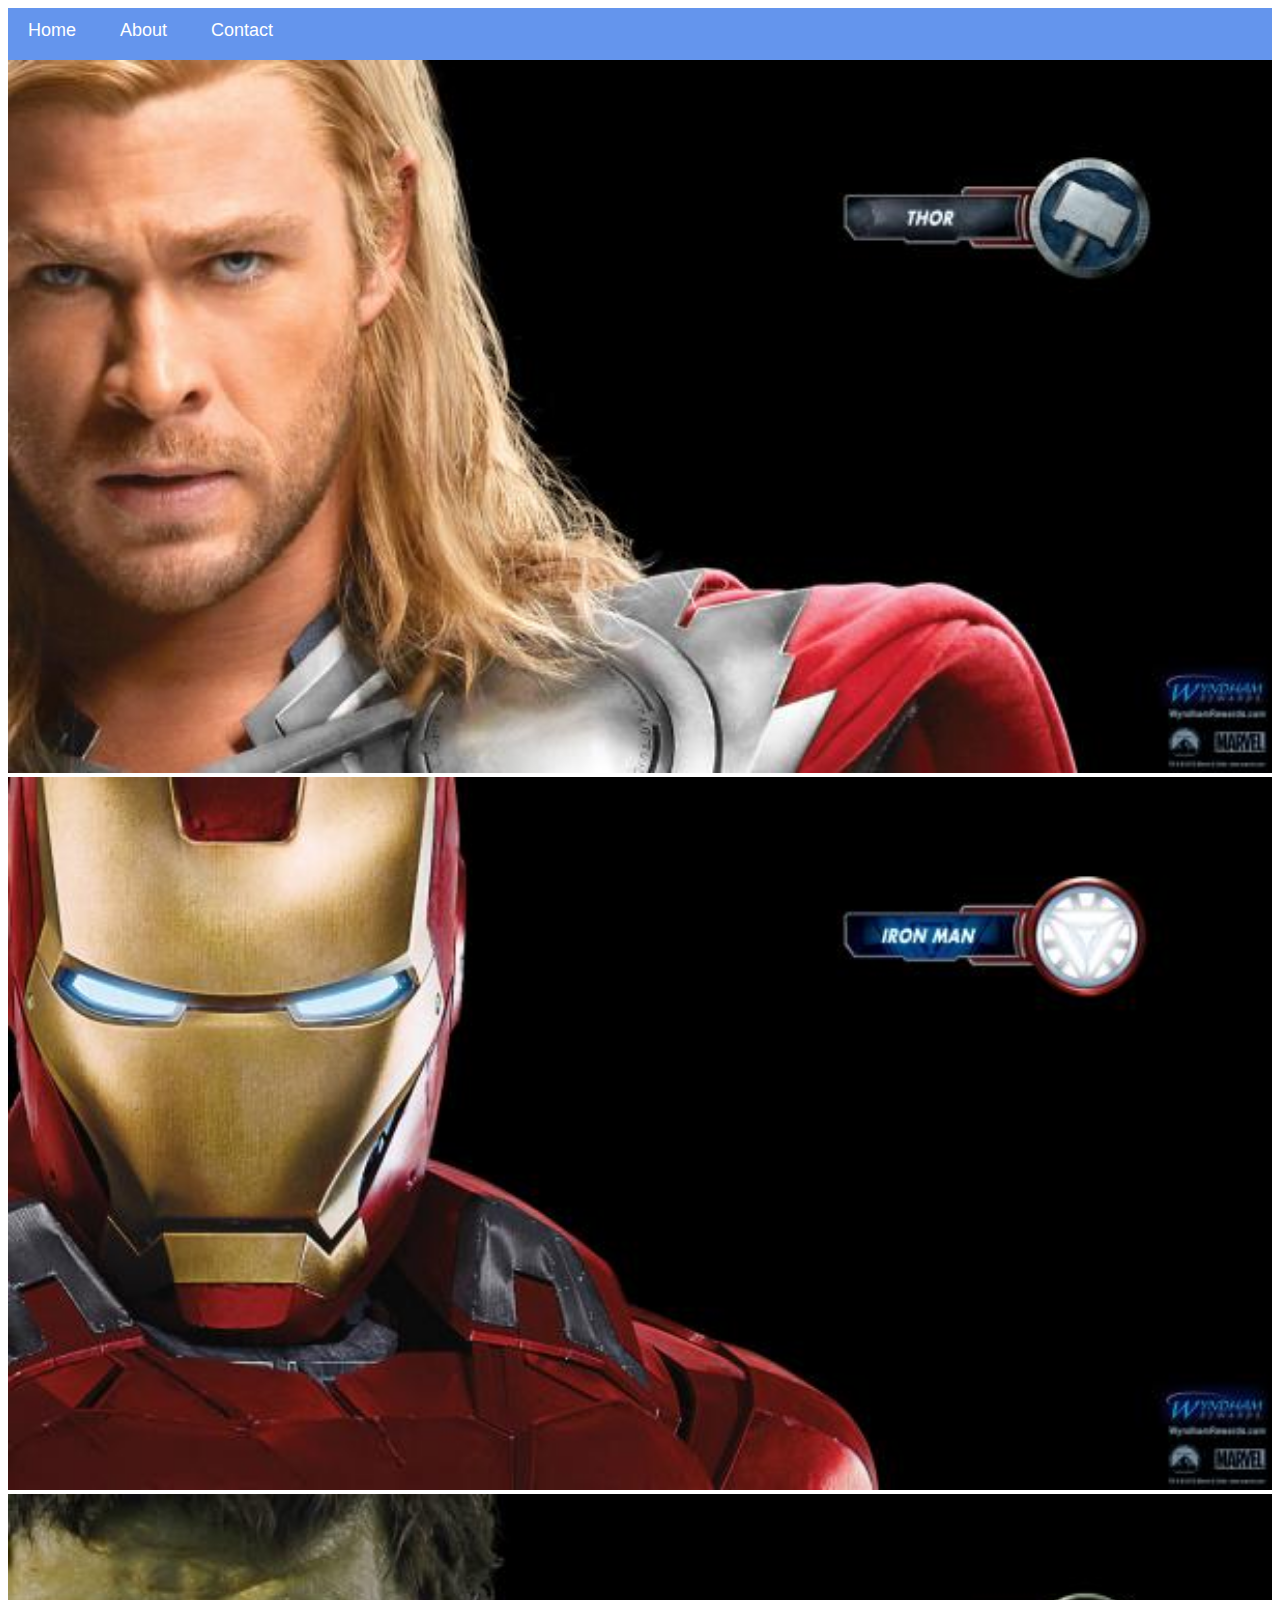
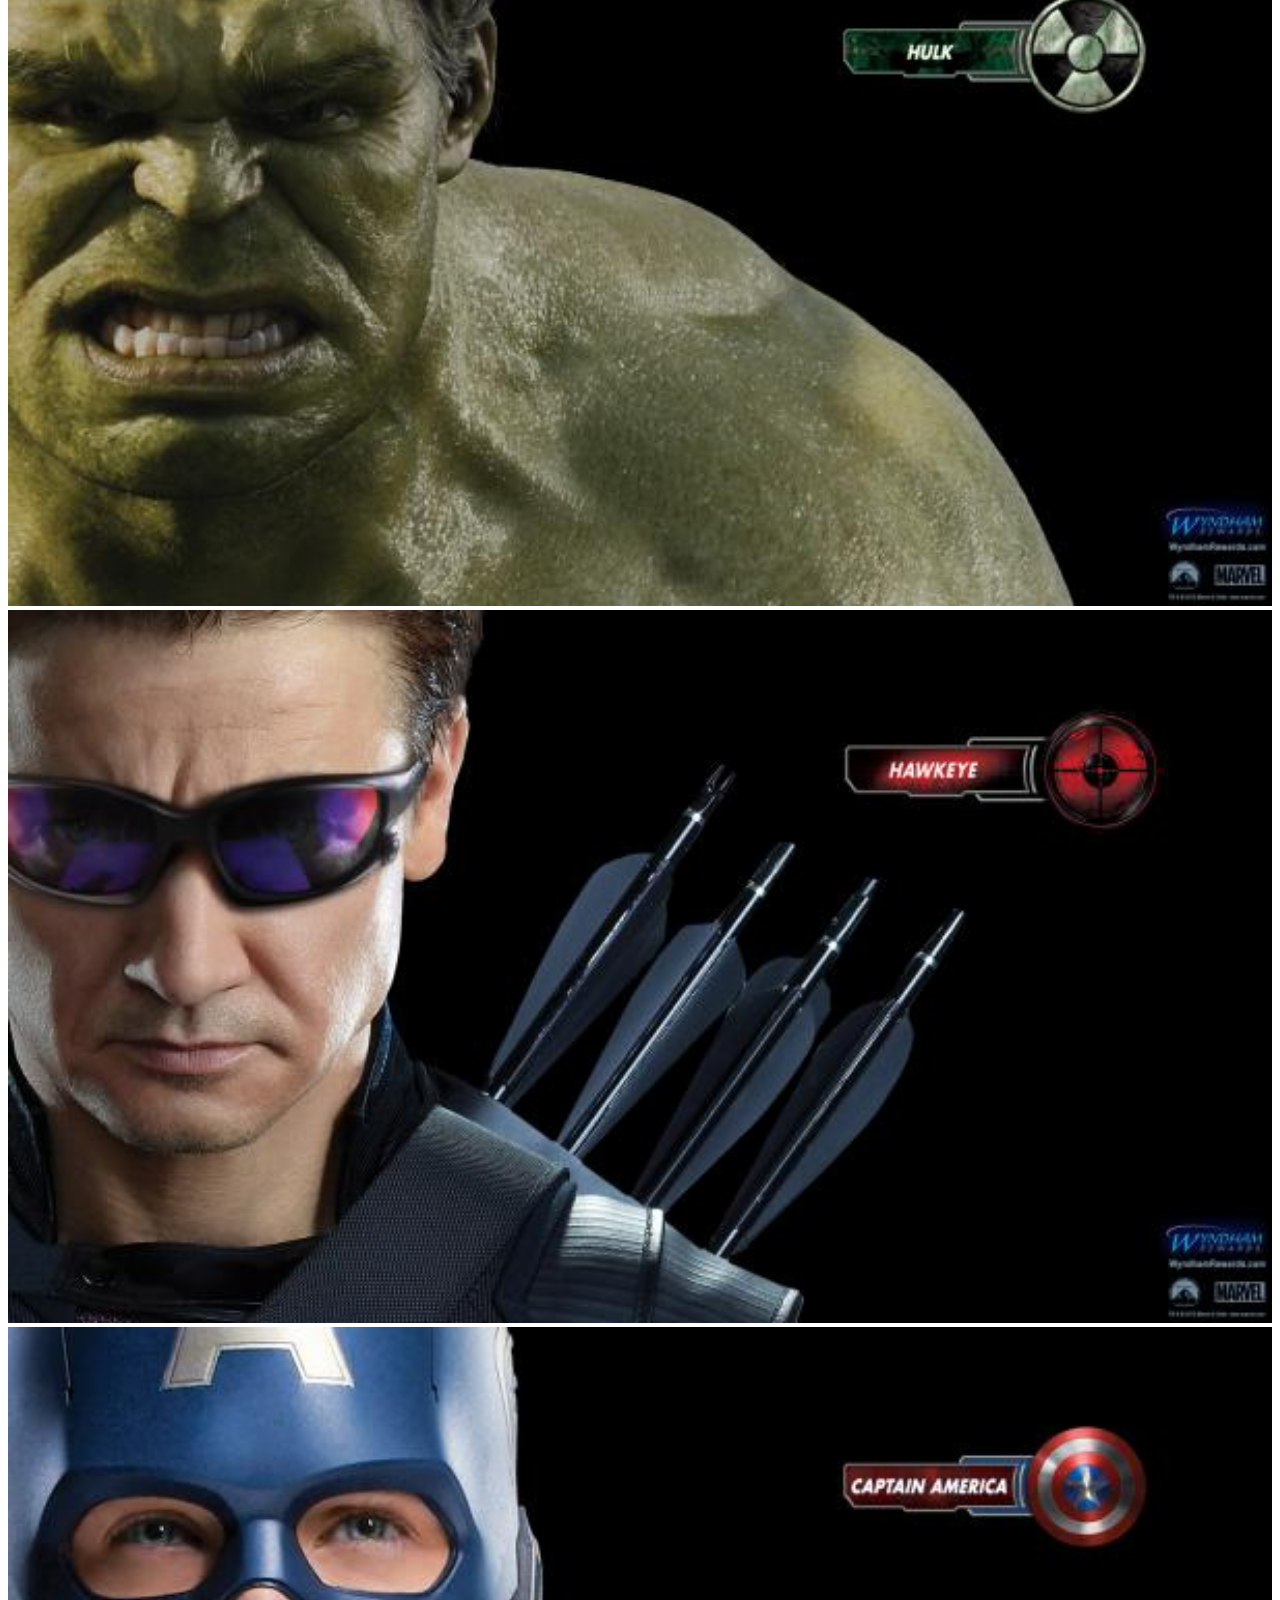
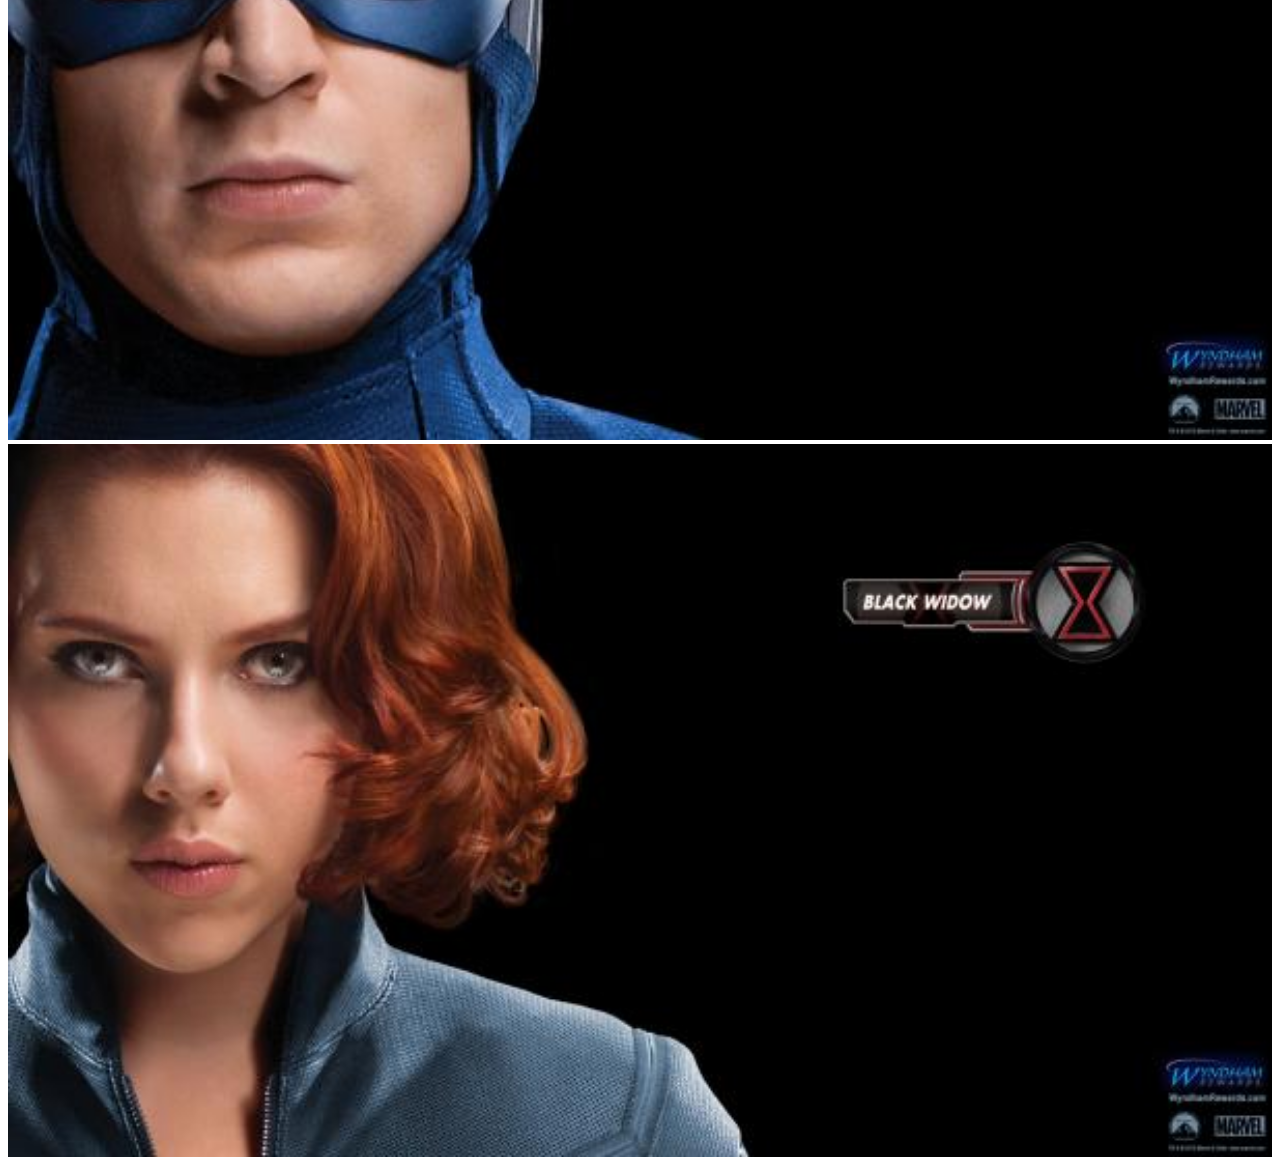
<file: index.html>
<!DOCTYPE html>
<html>
      <head>
            <link rel="stylesheet" href="style.css">
      </head>
      <body>
            <div id="menu">
                  <a href="index.html">Home</a>
                  <a href="about.html">About</a>
                  <a href="contact.html">Contact</a>
             </div>
           <div class="gallery">
                <a href="avenger-1.html"><img src="images/avengers_01.jpg"/></a>
                <a href="avenger-2.html"><img src="images/avengers_02.jpg"/></a>
                <a href="avenger-3.html"><img src="images/avengers_03.jpg"/></a>
                <a href="avenger-4.html"><img src="images/avengers_04.jpg"/></a>
                <a href="avenger-5.html"><img src="images/avengers_05.jpg"/></a>
                <a href="avenger-6.html"> <img src="images/avengers_06.jpg"/></a>
           </div>
      </body>
</html>
</file>
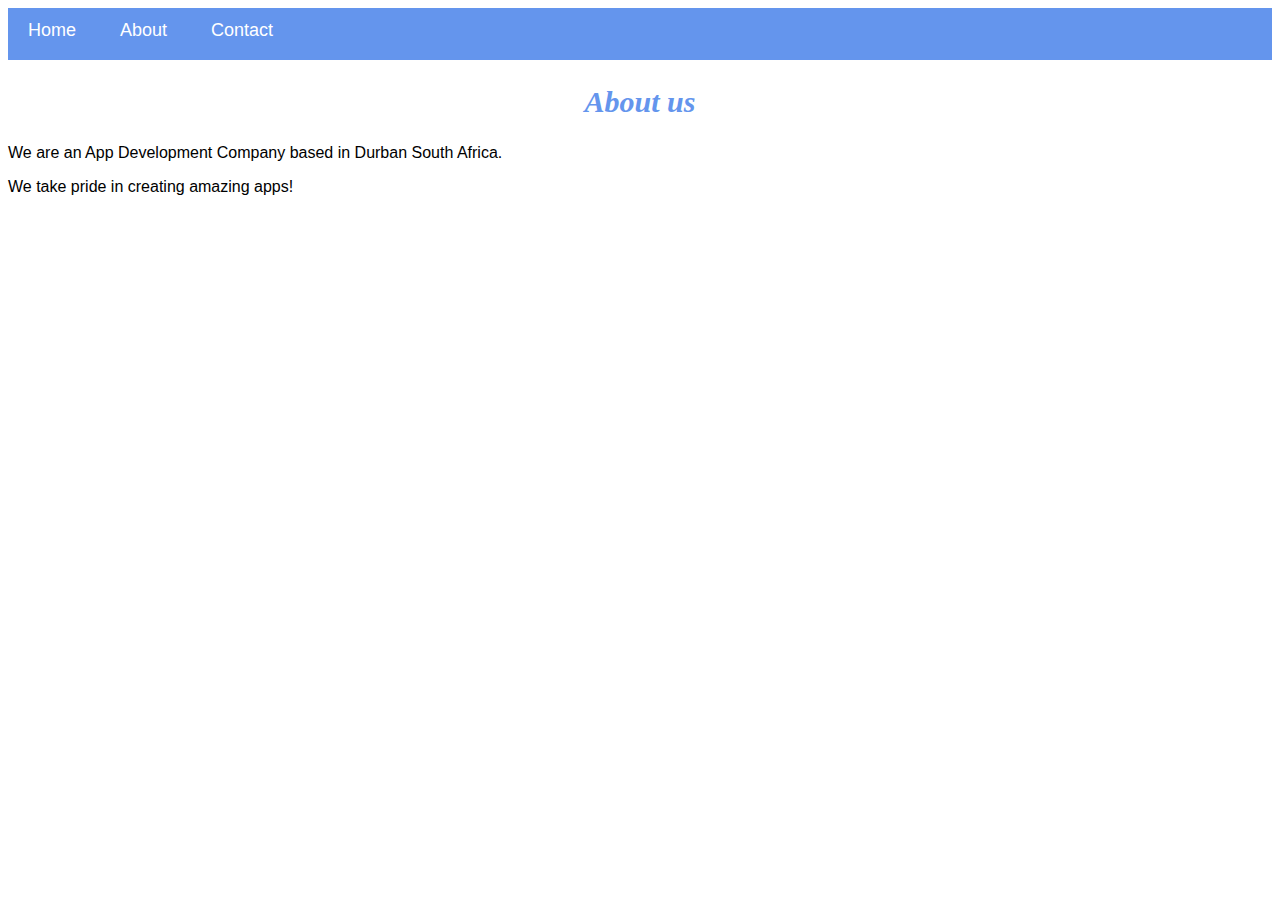
<file: about.html>
<!DOCTYPE html>
<html>
    <head>
        <link rel="stylesheet" href="style.css">
    </head>
    <body>
        <div id="menu">
            <a href="index.html">Home</a>
            <a href="about.html">About</a>
            <a href="contact.html">Contact</a>
        </div>
        <h2>About us</h2>
        <p>We are an App Development Company based in Durban South Africa.</p>
        <p>We take pride in creating amazing apps!</p> 
    </body>
</html>
</file>
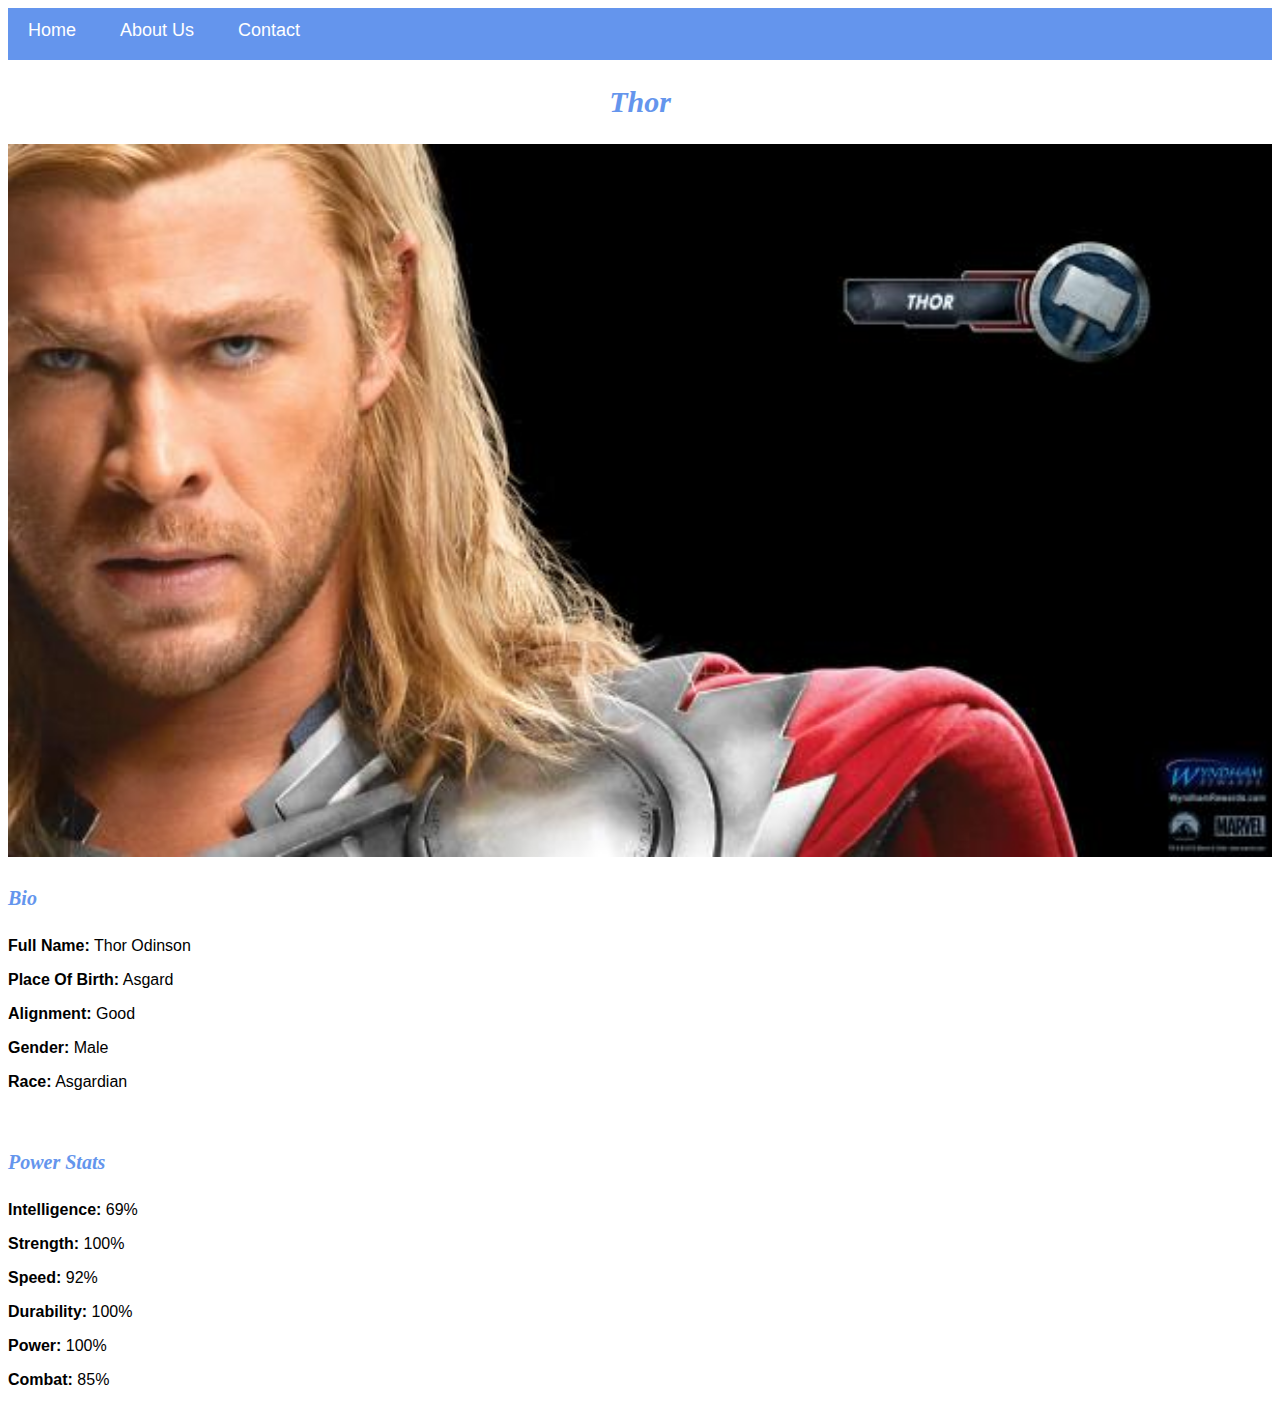
<file: avenger-1.html>
<!DOCTYPE html>
<html>
      <head> 
           <link rel="stylesheet" href="style.css"> 
       </head>
 
       <body>
        <div id="menu">
            <a href="index.html">Home</a>
            <a href="about.html">About Us</a>
            <a href="contact.html">Contact</a>
       </div>  
          <h2>Thor</h2>
          <div class="gallery"> 
              <img src="images/avengers_01.jpg"> 
          </div> 
          <h4>Bio</h4> 
          <p><b>Full Name:</b> Thor Odinson</p> 
          <p><b>Place Of Birth:</b> Asgard</p> 
          <p><b>Alignment:</b> Good</p> 
          <p><b>Gender:</b> Male</p>
          <p><b>Race:</b> Asgardian</p> 
          <br/>
          <h4>Power Stats</h4>
          <p><b>Intelligence:</b> 69%</p>
          <p><b>Strength:</b> 100%</p>
          <p><b>Speed:</b> 92%</p>
          <p><b>Durability:</b> 100%</p>
          <p><b>Power:</b> 100%</p>
          <p><b>Combat:</b> 85%</p>
      </body>
</html>
</file>
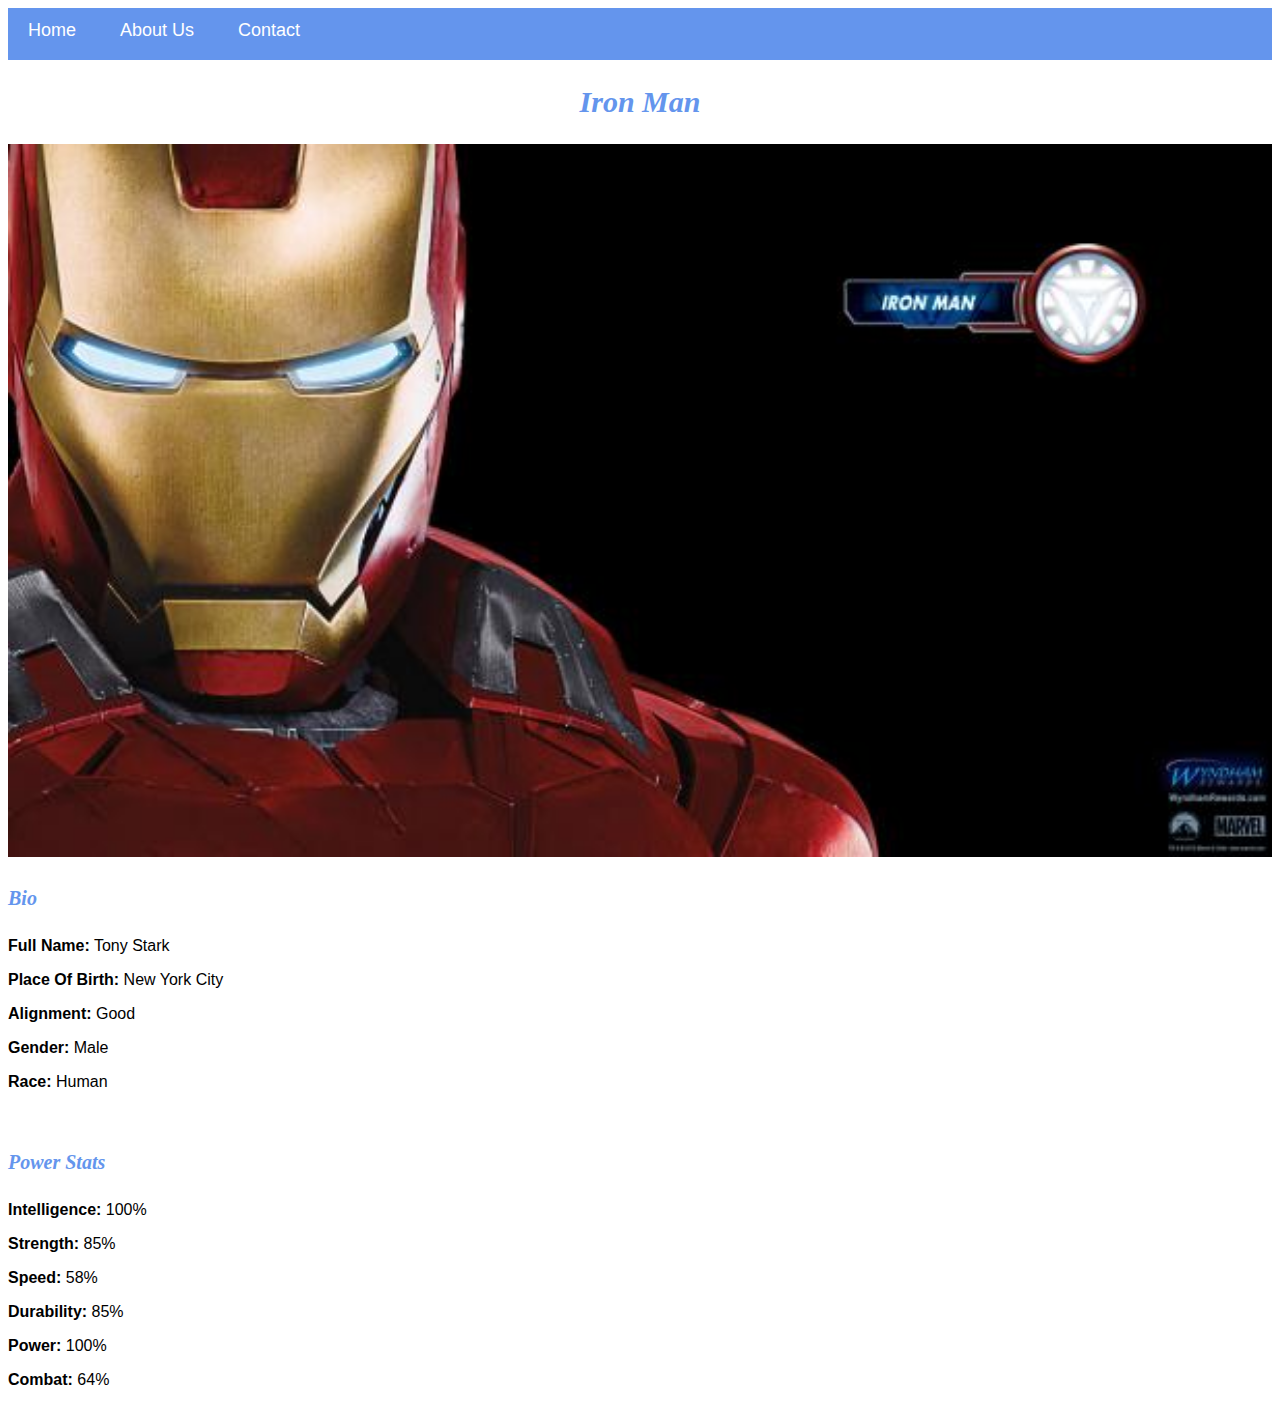
<file: avenger-2.html>
<!DOCTYPE html>
<html>
    <head> 
         <link rel="stylesheet" href="style.css"> 
     </head>

     <body>
        <div id="menu">
            <a href="index.html">Home</a>
            <a href="about.html">About Us</a>
            <a href="about.html">Contact</a>
       </div> 
        <h2>Iron Man</h2>
        <div class="gallery"> 
            <img src="images/avengers_02.jpg"> 
        </div> 
        <h4>Bio</h4> 
        <p><b>Full Name:</b> Tony Stark</p> 
        <p><b>Place Of Birth:</b> New York City</p> 
        <p><b>Alignment:</b> Good</p> 
        <p><b>Gender:</b> Male</p>
        <p><b>Race:</b> Human</p> 
        <br/>
        <h4>Power Stats</h4>
        <p><b>Intelligence:</b> 100%</p>
        <p><b>Strength:</b> 85%</p>
        <p><b>Speed:</b> 58%</p>
        <p><b>Durability:</b> 85%</p>
        <p><b>Power:</b> 100%</p>
        <p><b>Combat:</b> 64%</p>
    </body>
</html>
</file>
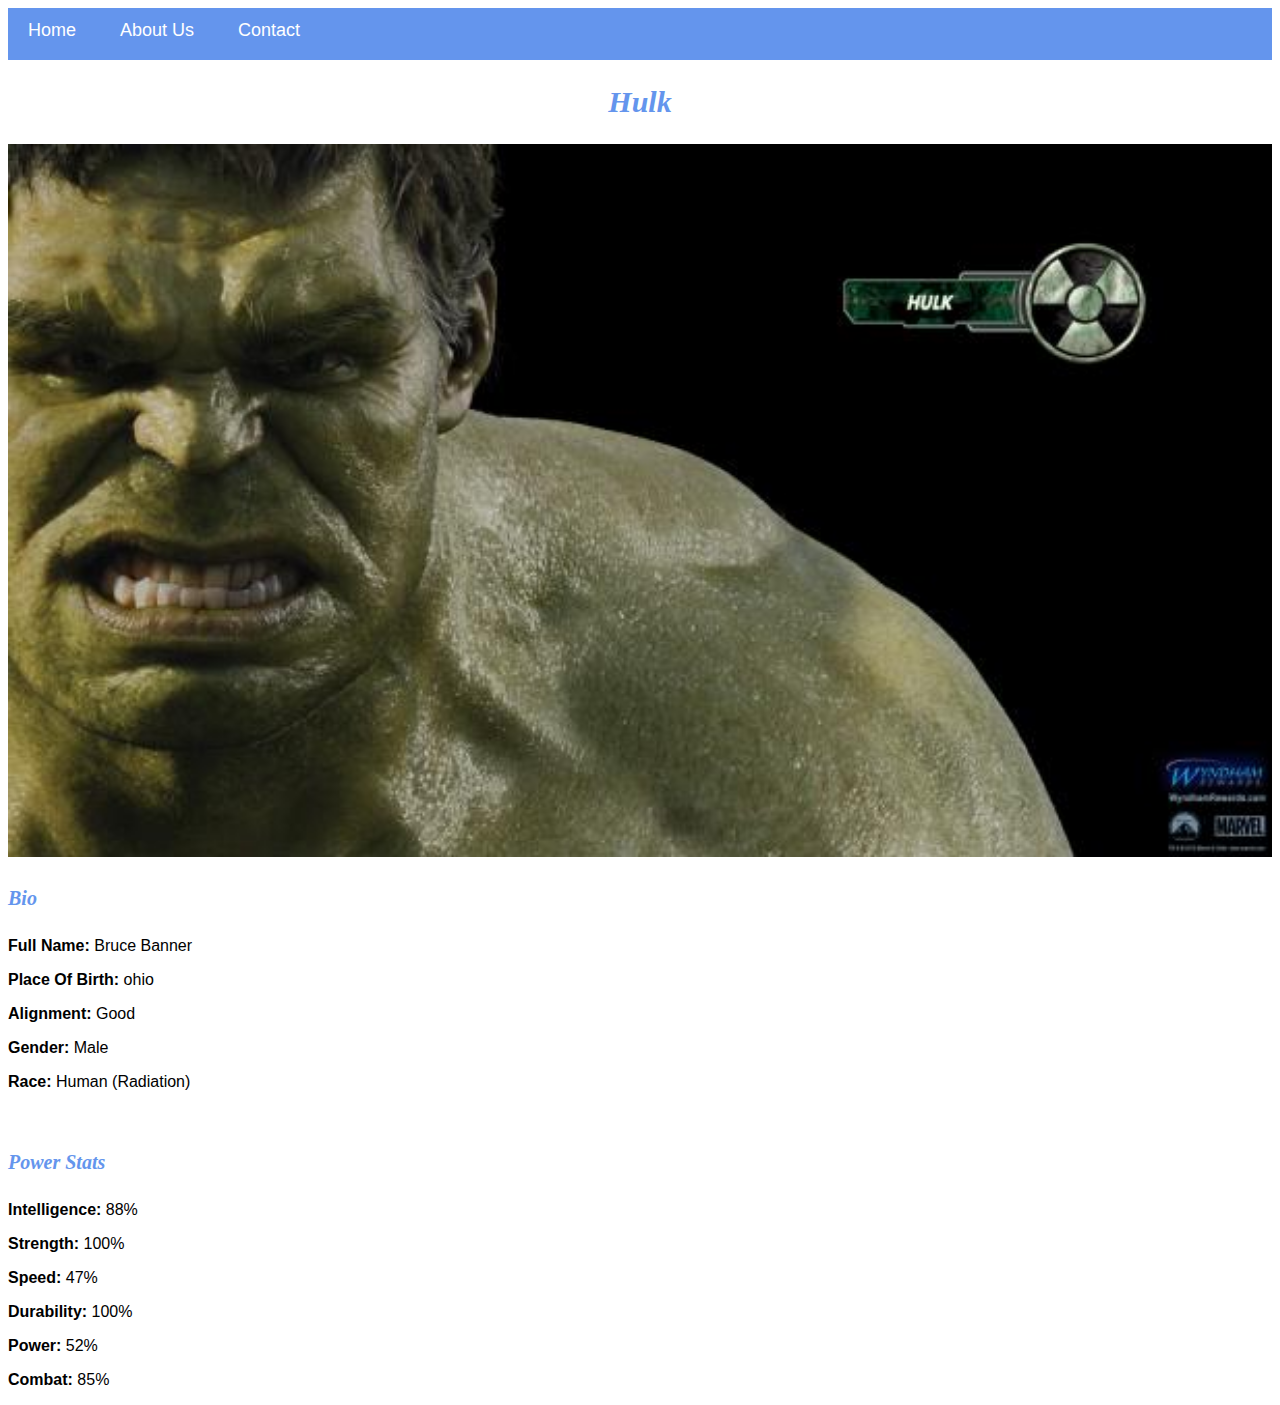
<file: avenger-3.html>
<!DOCTYPE html>
<html>
    <head> 
         <link rel="stylesheet" href="style.css"> 
     </head>

     <body> 
        <div id="menu">
            <a href="index.html">Home</a>
            <a href="about.html">About Us</a>
            <a href="contact.html">Contact</a>
       </div>
        <h2>Hulk</h2>
        <div class="gallery"> 
            <img src="images/avengers_03.jpg"> 
        </div> 
        <h4>Bio</h4> 
        <p><b>Full Name:</b> Bruce Banner</p> 
        <p><b>Place Of Birth:</b> ohio</p> 
        <p><b>Alignment:</b> Good</p> 
        <p><b>Gender:</b> Male</p>
        <p><b>Race:</b> Human (Radiation)</p> 
        <br/>
        <h4>Power Stats</h4>
        <p><b>Intelligence:</b> 88%</p>
        <p><b>Strength:</b> 100%</p>
        <p><b>Speed:</b> 47%</p>
        <p><b>Durability:</b> 100%</p>
        <p><b>Power:</b> 52%</p>
        <p><b>Combat:</b> 85%</p>
    </body>
</html>
</file>
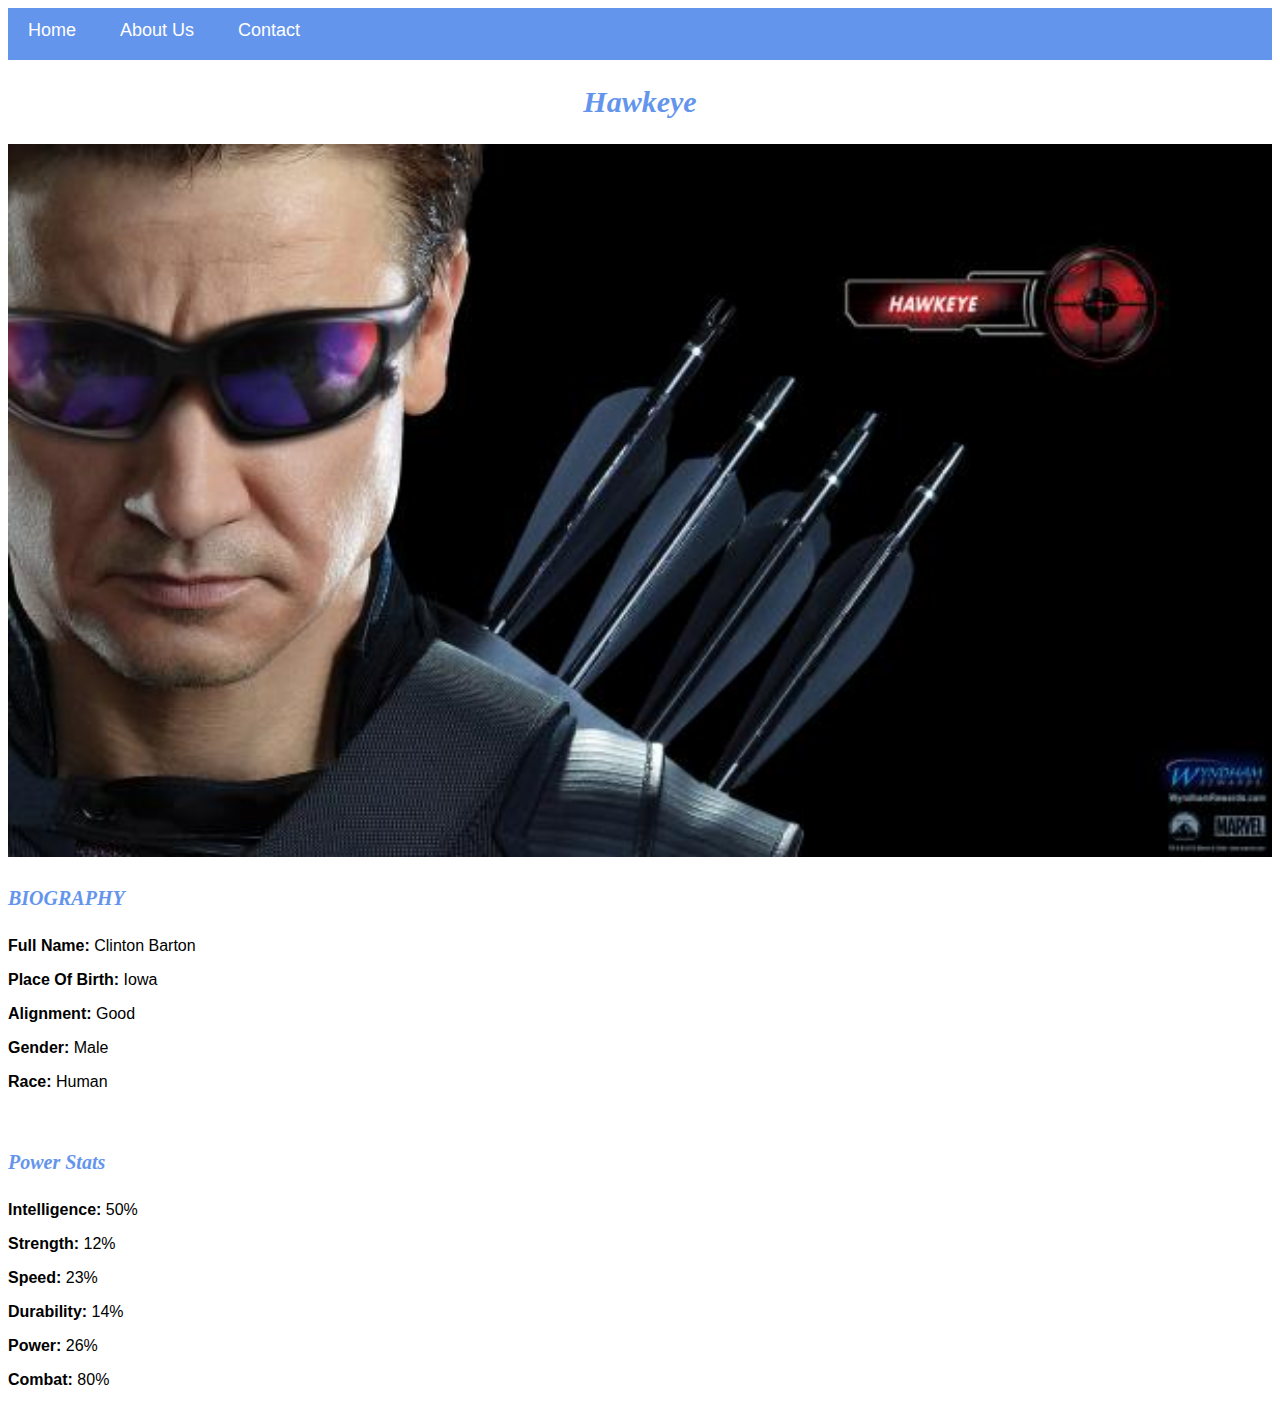
<file: avenger-4.html>
<!DOCTYPE html>
<html>
    <head> 
         <link rel="stylesheet" href="style.css"> 
     </head>

     <body> 
        <div id="menu">
            <a href="index.html">Home</a>
            <a href="about.html">About Us</a>
            <a href="contact.html">Contact</a>
       </div>
        <h2>Hawkeye</h2>
        <div class="gallery"> 
            <img src="images/avengers_04.jpg"> 
        </div> 
        <h4>BIOGRAPHY</h4> 
        <p><b>Full Name:</b> Clinton Barton</p> 
        <p><b>Place Of Birth:</b> Iowa</p> 
        <p><b>Alignment:</b> Good</p> 
        <p><b>Gender:</b> Male</p>
        <p><b>Race:</b> Human</p> 
        <br/>
        <h4>Power Stats</h4>
        <p><b>Intelligence:</b> 50%</p>
        <p><b>Strength:</b> 12%</p>
        <p><b>Speed:</b> 23%</p>
        <p><b>Durability:</b> 14%</p>
        <p><b>Power:</b> 26%</p>
        <p><b>Combat:</b> 80%</p>
    </body>
</html>
</file>
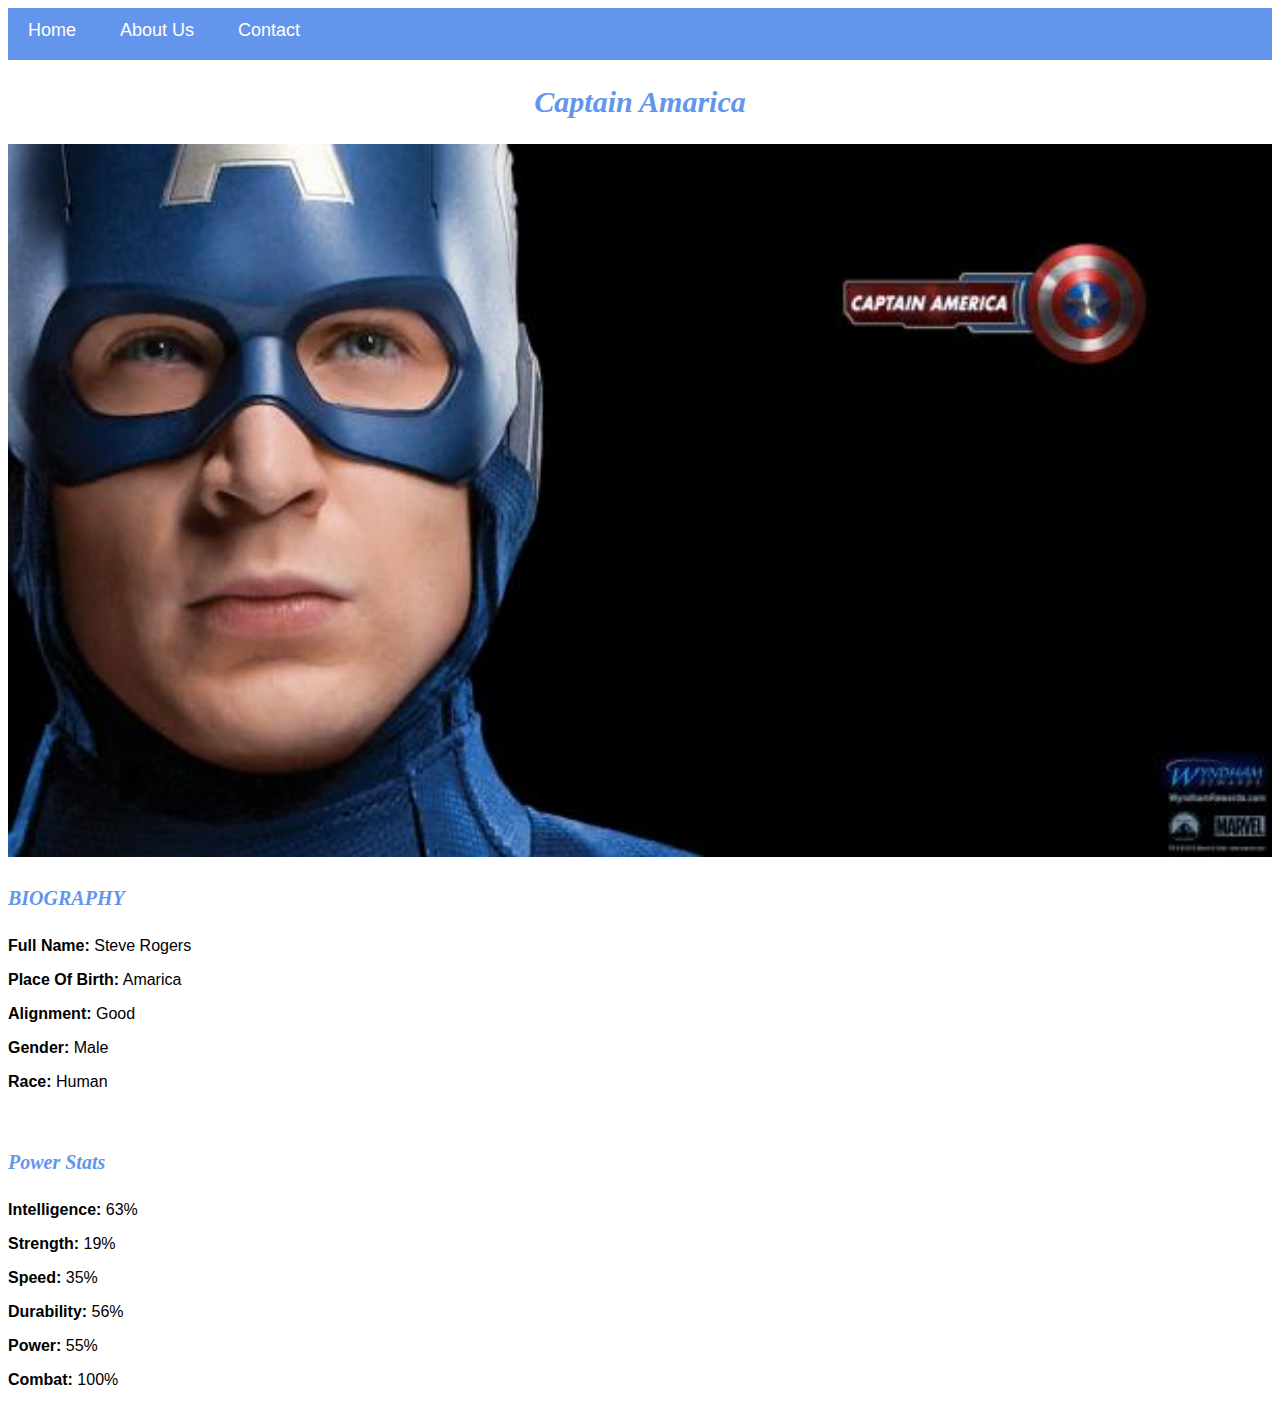
<file: avenger-5.html>
<!DOCTYPE html>
<html>
    <head> 
         <link rel="stylesheet" href="style.css"> 
     </head>

     <body>
        <div id="menu">
            <a href="index.html">Home</a>
            <a href="about.html">About Us</a>
            <a href="contact.html">Contact</a>
       </div> 
        <h2>Captain Amarica</h2>
        <div class="gallery"> 
            <img src="images/avengers_05.jpg"> 
        </div> 
        <h4>BIOGRAPHY</h4> 
        <p><b>Full Name:</b> Steve Rogers</p> 
        <p><b>Place Of Birth:</b> Amarica</p> 
        <p><b>Alignment:</b> Good</p> 
        <p><b>Gender:</b> Male</p>
        <p><b>Race:</b> Human </p> 
        <br/>
        <h4>Power Stats</h4>
        <p><b>Intelligence:</b> 63%</p>
        <p><b>Strength:</b> 19%</p>
        <p><b>Speed:</b> 35%</p>
        <p><b>Durability:</b> 56%</p>
        <p><b>Power:</b> 55%</p>
        <p><b>Combat:</b> 100%</p>
    </body>
</html>
</file>
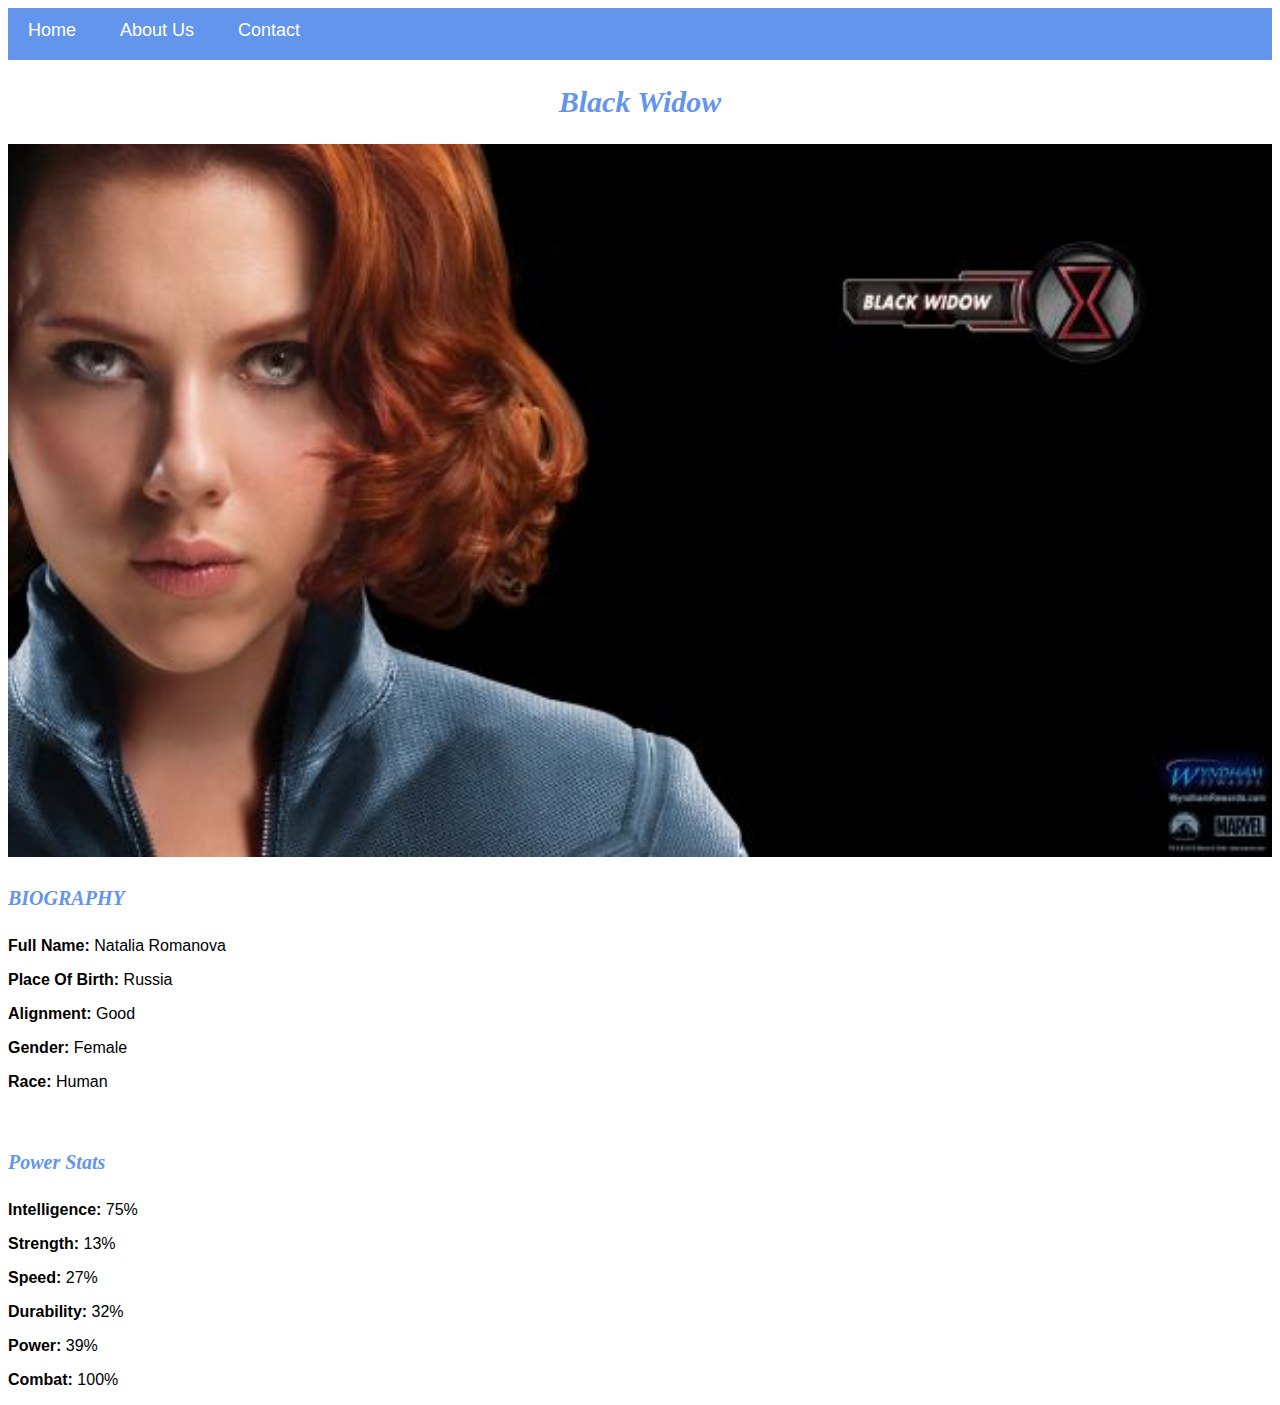
<file: avenger-6.html>
<!DOCTYPE html>
<html>
    <head> 
         <link rel="stylesheet" href="style.css"> 
     </head>

     <body> 
        <div id="menu">
            <a href="index.html">Home</a>
            <a href="about.html">About Us</a>
            <a href="contact.html">Contact</a>
       </div>
        <h2>Black Widow</h2>
        <div class="gallery"> 
            <img src="images/avengers_06.jpg"> 
        </div> 
        <h4>BIOGRAPHY</h4> 
        <p><b>Full Name:</b> Natalia Romanova</p> 
        <p><b>Place Of Birth:</b> Russia</p> 
        <p><b>Alignment:</b> Good</p> 
        <p><b>Gender:</b> Female</p>
        <p><b>Race:</b> Human </p> 
        <br/>
        <h4>Power Stats</h4>
        <p><b>Intelligence:</b> 75%</p>
        <p><b>Strength:</b> 13%</p>
        <p><b>Speed:</b> 27%</p>
        <p><b>Durability:</b> 32%</p>
        <p><b>Power:</b> 39%</p>
        <p><b>Combat:</b> 100%</p>
    </body>
</html>
</file>
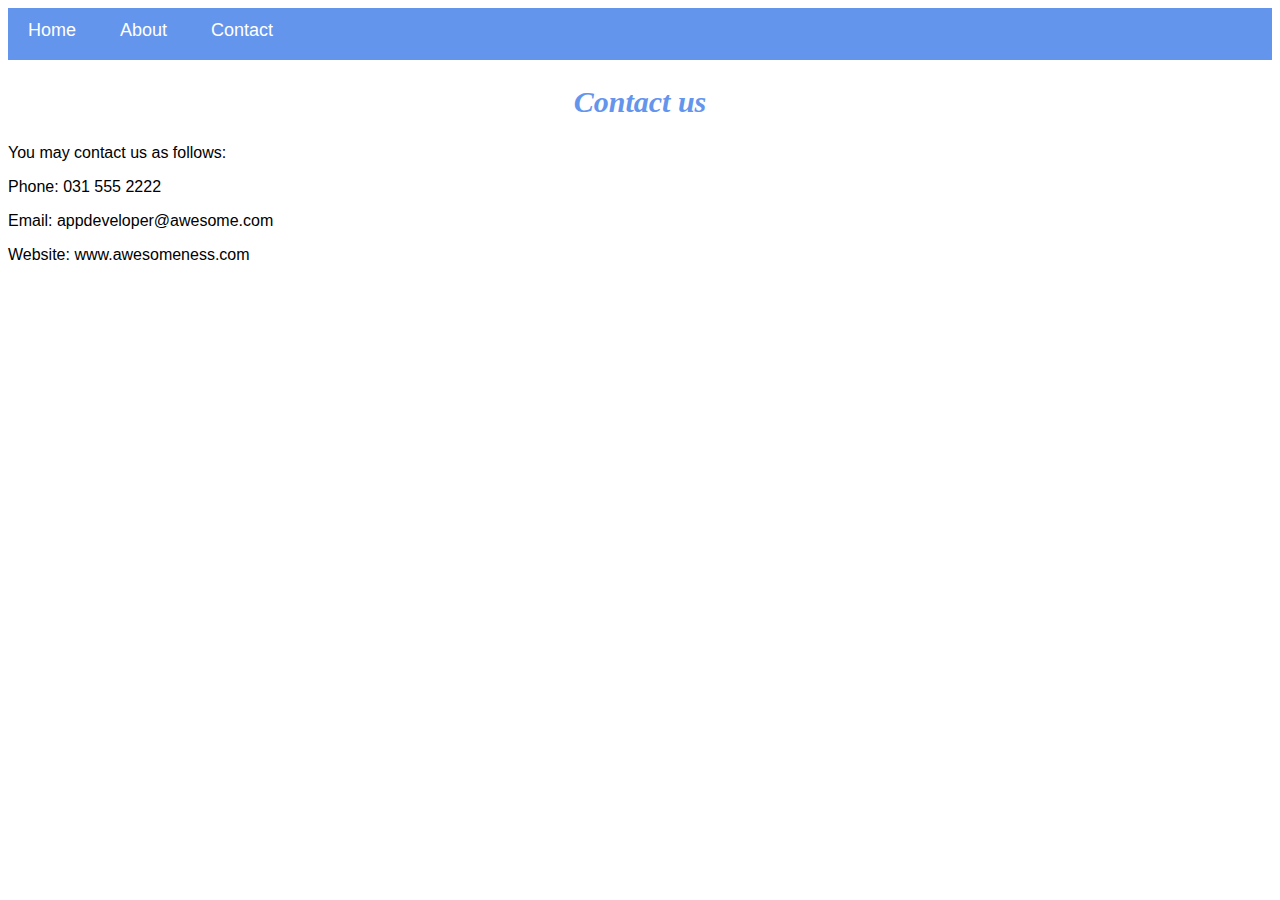
<file: contact.html>
<!DOCTYPE html>
<html>
    <head>
        <link rel="stylesheet" href="style.css">
    </head>
    <body>
        <div id="menu">
            <a href="index.html">Home</a>
            <a href="about.html">About</a>
            <a href="contact.html">Contact</a>
        </div>
        <h2>Contact us</h2>
        <p>You may contact us as follows:</p>
        <p>Phone: 031 555 2222</p>
        <p>Email: appdeveloper@awesome.com</p>
        <p>Website: www.awesomeness.com</p>
    </body>
</html>
</file>
<file: style.css>
.gallery img{
    width: 100%;
}

h2{
    font-family: impact, fantasy;
    text-align: center;
    font-size: 30px;
    color: cornflowerblue;
    font-style: italic;
}

h4{
    font-family: impact,fantasy;
   font-size: 20px;
   font-style: italic;
   color: cornflowerblue;
}

p{
    font-family: Helvetica,sans-serif;
}

#menu{
    width:100%;
    height:40px;
    background-color: cornflowerblue;
    padding-top: 12px;
}

#menu a{
    color:#ffffff;
    font-family: Helvetica, sans-serif;
    font-size: 18px;
    text-decoration:none;
    font-weight: 800px;
    
    padding-left: 20px;
    padding-right: 20px;
}

#menu a:hover{
     color: #5077bd;
}
</file>
